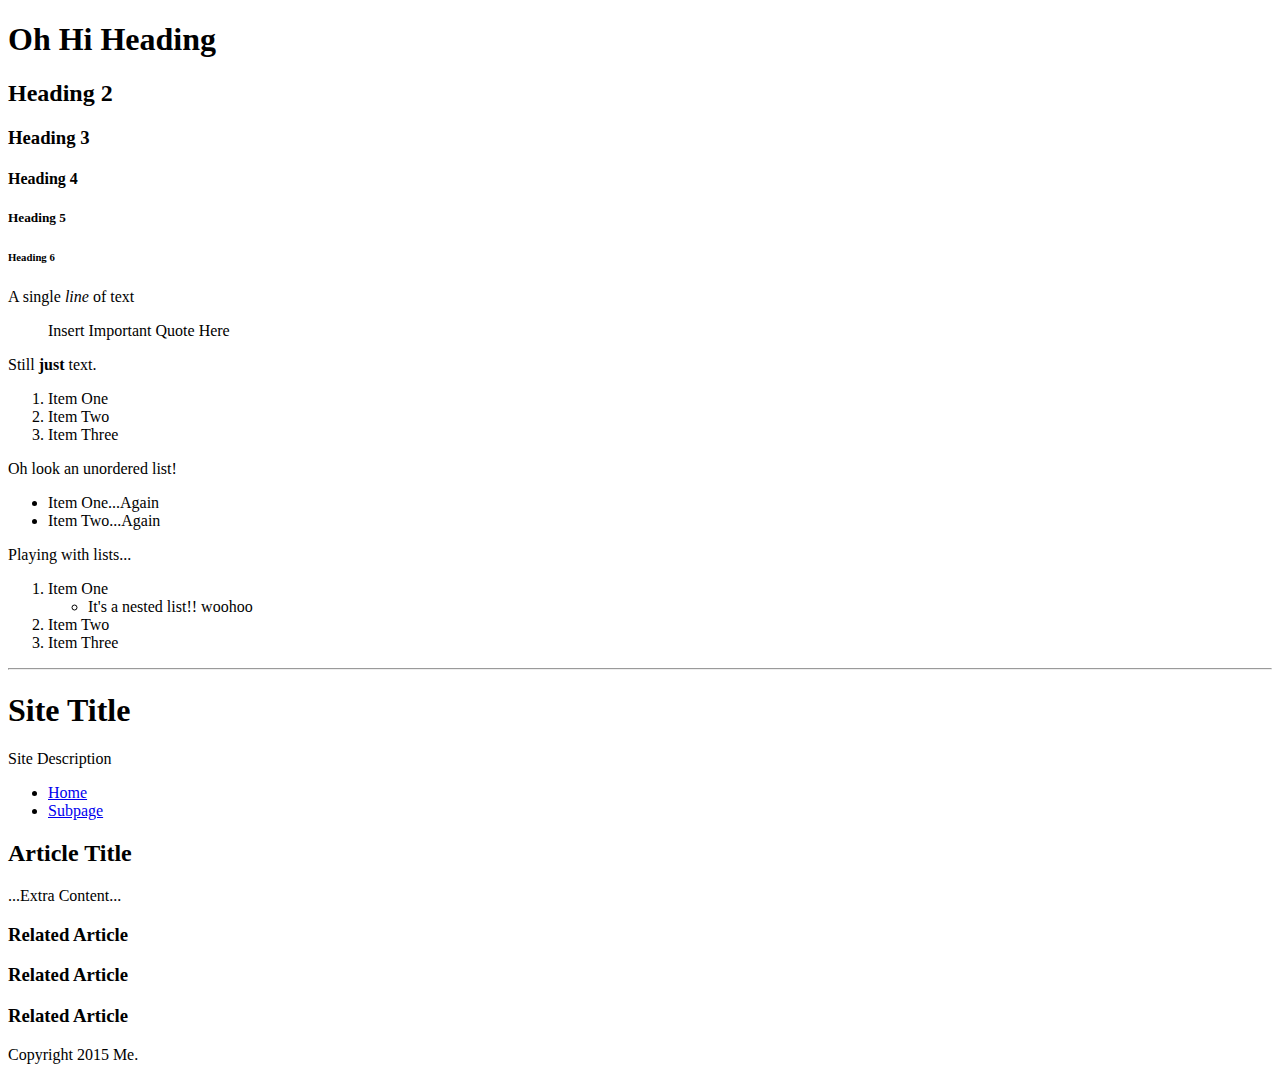
<file: Demos/01-BasicHTML/index.html>
<!doctype html>
<html>
	<head>
		<title> HTML Demo </title>
	</head>
	<body>
		<div>
			<h1>Oh Hi Heading</h1>
			<h2>Heading 2</h2>
			<h3>Heading 3</h3>
			<h4>Heading 4</h4>
			<h5>Heading 5</h5>
			<h6>Heading 6</h6>
			<p>A single <em>line</em> of text</p>
			<blockquote>Insert Important Quote Here</blockquote>
			<p>Still <strong>just</strong> text.</p>
		</div>

		<div>
			<ol>
				<li>Item One</li>
				<li>Item Two</li>
				<li>Item Three</li>
			</ol>
			<p>Oh look an unordered list!
				<ul>
					<li>Item One...Again</li>
					<li>Item Two...Again</li>
				</ul>
			</p>
			<p>Playing with lists...
				<ol>
					<li>Item One
						<ul>
							<li>It's a nested list!! woohoo</li>
						</ul>
					</li>
					<li>Item Two</li>
					<li>Item Three</li>
				</ol>
			</p>
		</div>
		
		<hr>
		
		<header>
			<h1>Site Title</h1>
			<p>Site Description</p>
			<nav>
				<ul>
					<li><a href="index.html">Home</a></li>
					<li><a href="sub.html">Subpage</a></li>
				</ul>
				
			</nav>
		</header>
		<main>
			<h2>Article Title</h2>
			<p>...Extra Content...</p>

		</main>
		<aside>
			<article>
				<h3>Related Article</h3>
			</article>
			<article>
				<h3>Related Article</h3>
			</article>
			<article>
				<h3>Related Article</h3>
			</article>
		</aside>
		<footer>
			Copyright 2015 Me.
		</footer>

	</body>
</html>
</file>
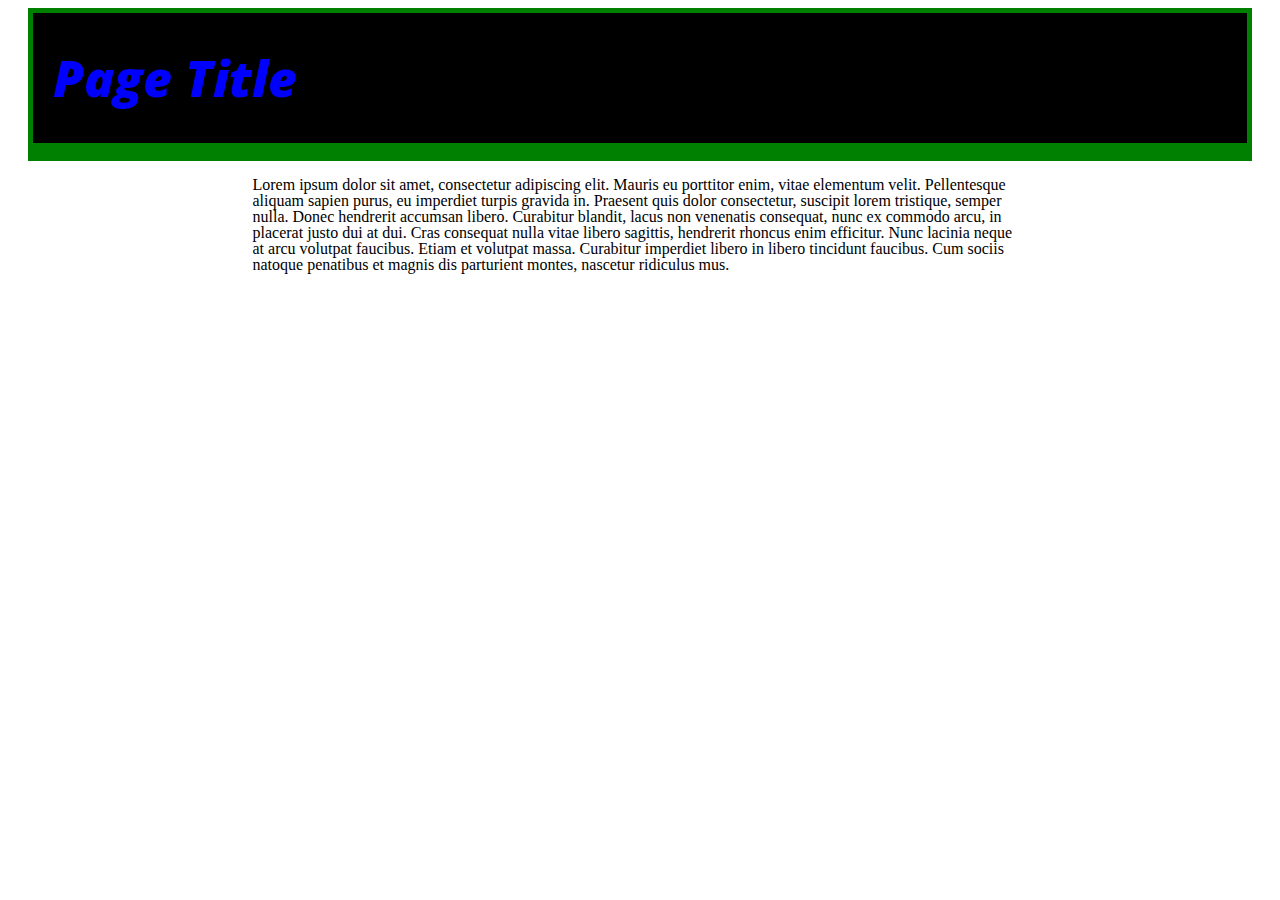
<file: Demos/02-BasicCSS/index.html>
<!doctype html>
<html>
	<head>
		<title> CSS Demo </title>
		<link href='http://fonts.googleapis.com/css?family=Open+Sans:300italic,400italic,600italic,700italic,800italic,700,300,600,800,400' rel='stylesheet' type='text/css'>
	</head>
	
	<body>
		<style>
			h1 {
				color: blue;
				background: #000;
				font-size: 50px;
				font-weight: 800;
				font-style: italic;
				font-family: 'Open Sans',Helvetica, Arial, sans-serif;
				line-height: 90px;

				padding: 20px;
				margin: 0 20px;

				border: 5px solid green;
				border-bottom-width: 18px;
			}
			p {
				line-height: 1;
				font-size: 16px;
			}

			.container {
				width: 775px;
				margin: 0 auto;

			}
			
		</style>

		<h1>Page Title</h1>

		<div class="container">
			<p>Lorem ipsum dolor sit amet, consectetur adipiscing elit. Mauris eu porttitor enim, vitae elementum velit. Pellentesque aliquam sapien purus, eu imperdiet turpis gravida in. Praesent quis dolor consectetur, suscipit lorem tristique, semper nulla. Donec hendrerit accumsan libero. Curabitur blandit, lacus non venenatis consequat, nunc ex commodo arcu, in placerat justo dui at dui. Cras consequat nulla vitae libero sagittis, hendrerit rhoncus enim efficitur. Nunc lacinia neque at arcu volutpat faucibus. Etiam et volutpat massa. Curabitur imperdiet libero in libero tincidunt faucibus. Cum sociis natoque penatibus et magnis dis parturient montes, nascetur ridiculus mus.</p>
		</div>
	</body>

</html>
</file>
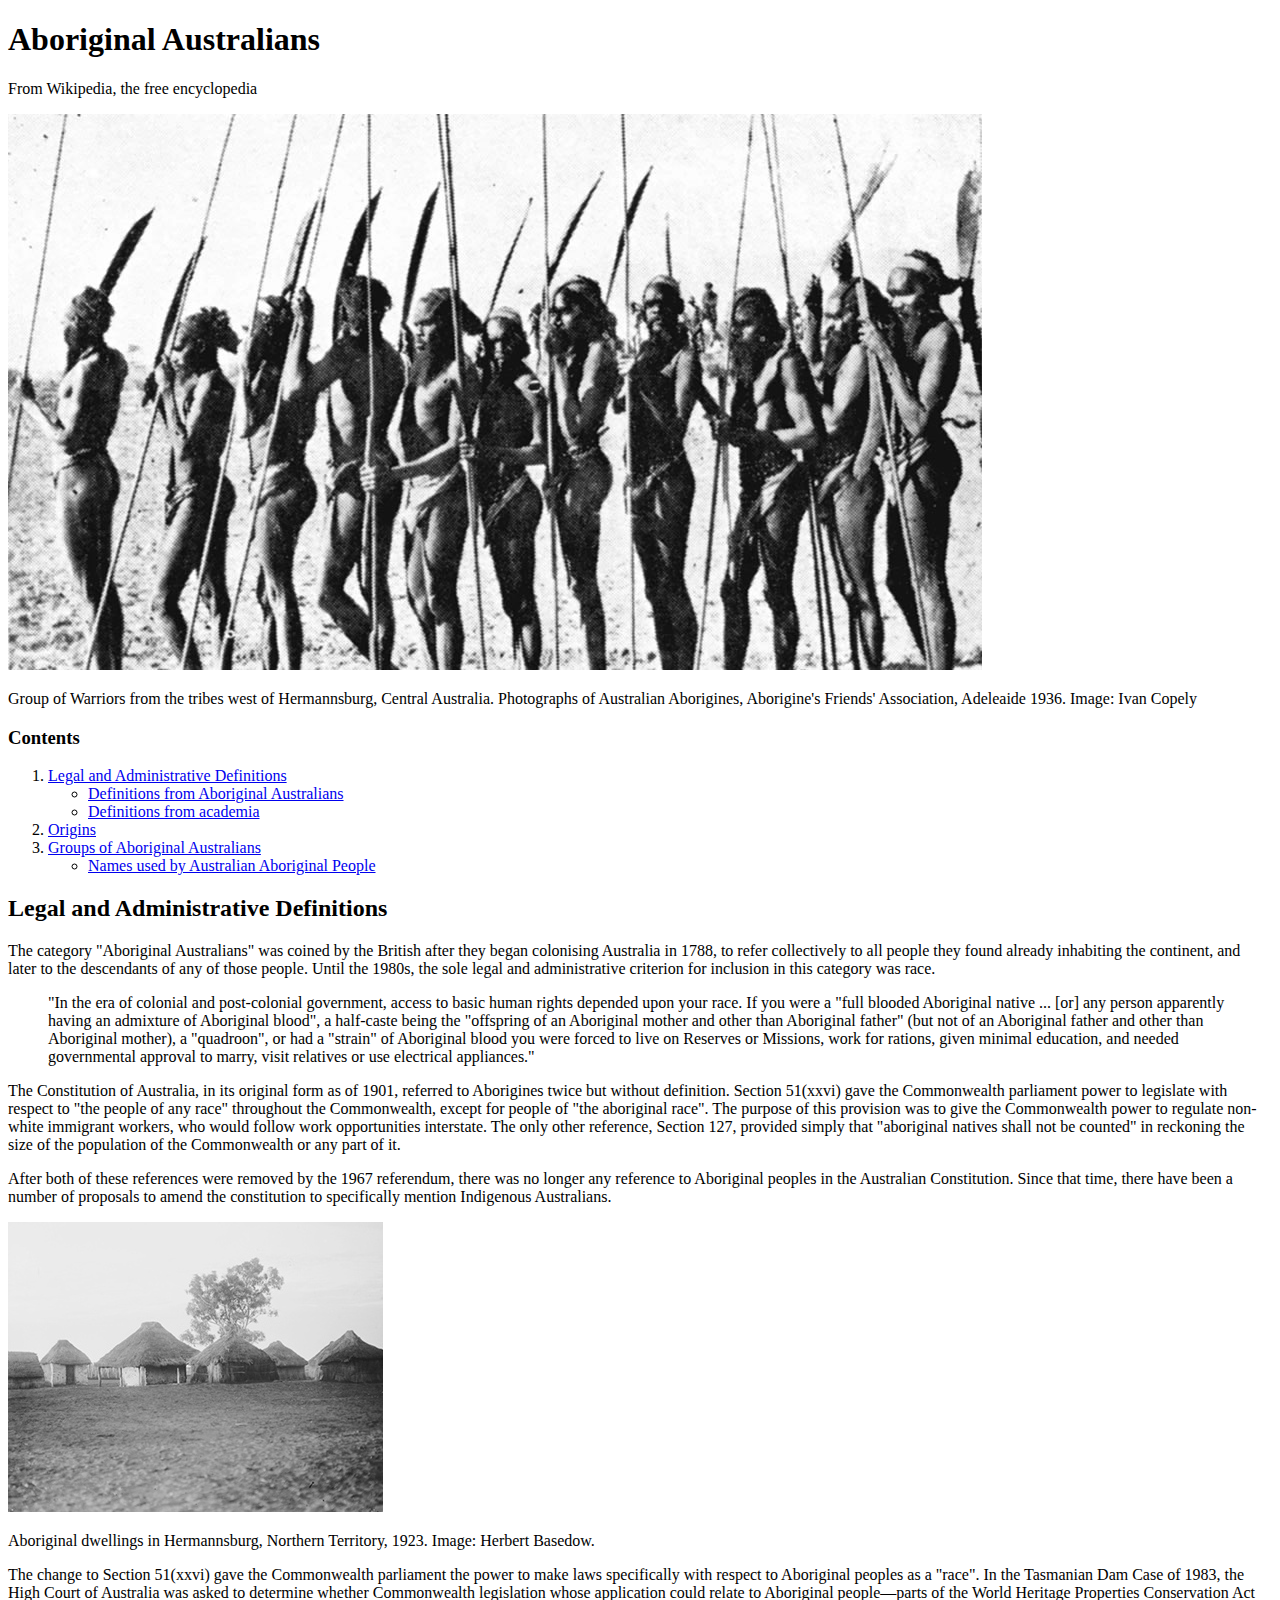
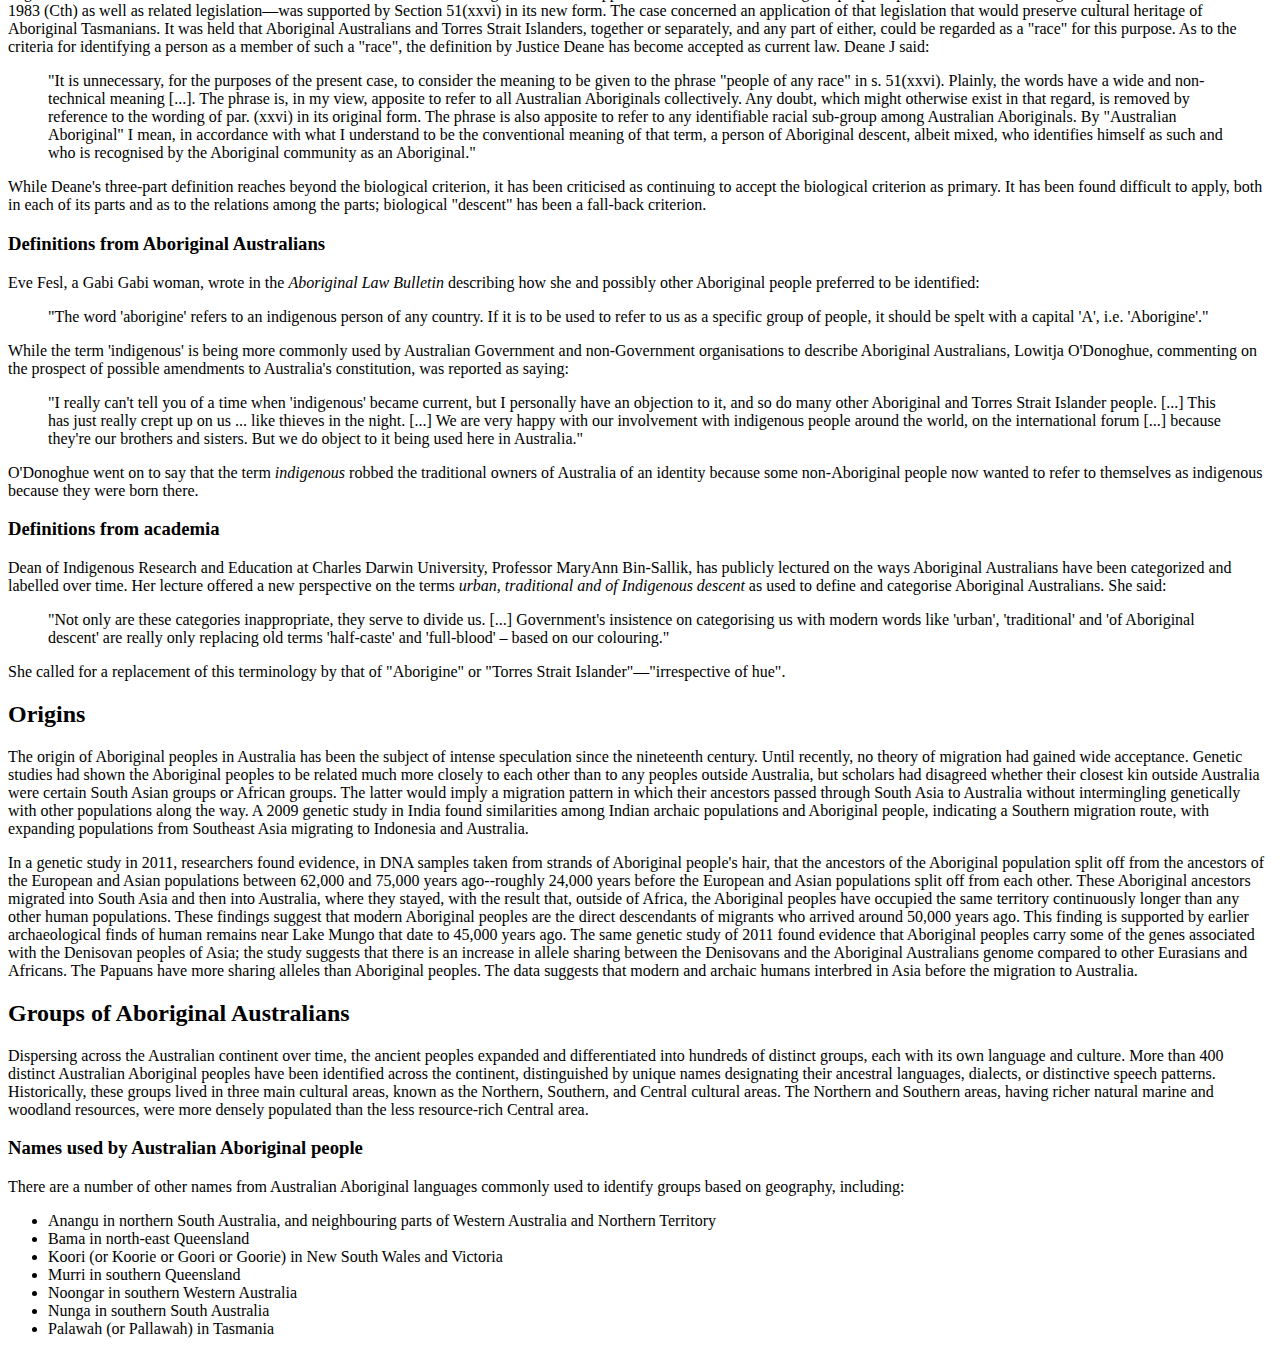
<file: Projects/01-ArticleMarkup/index.html>
<!doctype html>
<html>
	<head>
		<title>Aboriginal Australians</title>
	</head>
	<body>
		<article>
		<header>
			<h1>Aboriginal Australians</h1>
			<p>From Wikipedia, the free encyclopedia</p>

			<img src="images/aboriginal-australians.jpg" alt="">
			<p>
				Group of Warriors from the tribes west of Hermannsburg, Central Australia. Photographs of Australian Aborigines, Aborigine's Friends' Association, Adeleaide 1936. Image: Ivan Copely
			</p>
		</header>
			<nav>
				<h3>Contents</h3>
				<ol>
					<li><a href="#section1">Legal and Administrative Definitions</a>
						<ul>
							<li><a href="#section1-a">Definitions from Aboriginal Australians</a></li>
							<li><a href="#section1-b">Definitions from academia</a></li>

						</ul>

					</li>
					<li><a href="#section2">Origins</a></li>
					<li><a href="#section3">Groups of Aboriginal Australians</a>
						<ul>
							<li><a href="#section3-a">Names used by Australian Aboriginal People</a></li>
						</ul>
					</li>
				</ol>

			</nav>
				<h2 id="section1">Legal and Administrative Definitions</h2>
				<p>
					The category "Aboriginal Australians" was coined by the British after they began colonising Australia in 1788, to refer collectively to all people they found already inhabiting the continent, and later to the descendants of any of those people. Until the 1980s, the sole legal and administrative criterion for inclusion in this category was race.
				</p>
					<blockquote>
						"In the era of colonial and post-colonial government, access to basic human rights depended upon your race. If you were a "full blooded Aboriginal native ... [or] any person apparently having an admixture of Aboriginal blood", a half-caste being the "offspring of an Aboriginal mother and other than Aboriginal father" (but not of an Aboriginal father and other than Aboriginal mother), a "quadroon", or had a "strain" of Aboriginal blood you were forced to live on Reserves or Missions, work for rations, given minimal education, and needed governmental approval to marry, visit relatives or use electrical appliances."
					</blockquote>
				<p>
					The Constitution of Australia, in its original form as of 1901, referred to Aborigines twice but without definition. Section 51(xxvi) gave the Commonwealth parliament power to legislate with respect to "the people of any race" throughout the Commonwealth, except for people of "the aboriginal race". The purpose of this provision was to give the Commonwealth power to regulate non-white immigrant workers, who would follow work opportunities interstate. The only other reference, Section 127, provided simply that "aboriginal natives shall not be counted" in reckoning the size of the population of the Commonwealth or any part of it.
				</p>
				<p>
					After both of these references were removed by the 1967 referendum, there was no longer any reference to Aboriginal peoples in the Australian Constitution. Since that time, there have been a number of proposals to amend the constitution to specifically mention Indigenous Australians.
				</p>
				<img src="images/aboriginal-dwellings.jpg" alt="">
				<p>
					Aboriginal dwellings in Hermannsburg, Northern Territory, 1923. Image: Herbert Basedow.
				</p>
				<p>
					The change to Section 51(xxvi) gave the Commonwealth parliament the power to make laws specifically with respect to Aboriginal peoples as a "race". In the Tasmanian Dam Case of 1983, the High Court of Australia was asked to determine whether Commonwealth legislation whose application could relate to Aboriginal people—parts of the World Heritage Properties Conservation Act 1983 (Cth) as well as related legislation—was supported by Section 51(xxvi) in its new form. The case concerned an application of that legislation that would preserve cultural heritage of Aboriginal Tasmanians. It was held that Aboriginal Australians and Torres Strait Islanders, together or separately, and any part of either, could be regarded as a "race" for this purpose. As to the criteria for identifying a person as a member of such a "race", the definition by Justice Deane has become accepted as current law. Deane J said:
				</p>
					<blockquote>
						"It is unnecessary, for the purposes of the present case, to consider the meaning to be given to the phrase "people of any race" in s. 51(xxvi). Plainly, the words have a wide and non-technical meaning [...]. The phrase is, in my view, apposite to refer to all Australian Aboriginals collectively. Any doubt, which might otherwise exist in that regard, is removed by reference to the wording of par. (xxvi) in its original form. The phrase is also apposite to refer to any identifiable racial sub-group among Australian Aboriginals. By "Australian Aboriginal" I mean, in accordance with what I understand to be the conventional meaning of that term, a person of Aboriginal descent, albeit mixed, who identifies himself as such and who is recognised by the Aboriginal community as an Aboriginal."
					</blockquote>
				<p>
					While Deane's three-part definition reaches beyond the biological criterion, it has been criticised as continuing to accept the biological criterion as primary. It has been found difficult to apply, both in each of its parts and as to the relations among the parts; biological "descent" has been a fall-back criterion.
				</p>

				<h3 id="section1-a">Definitions from Aboriginal Australians</h3>
				<p>
					Eve Fesl, a Gabi Gabi woman, wrote in the <em>Aboriginal Law Bulletin</em> describing how she and possibly other Aboriginal people preferred to be identified:
				</p>
					<blockquote>
						"The word 'aborigine' refers to an indigenous person of any country. If it is to be used to refer to us as a specific group of people, it should be spelt with a capital 'A', i.e. 'Aborigine'."
					</blockquote>
				<p>
					While the term 'indigenous' is being more commonly used by Australian Government and non-Government organisations to describe Aboriginal Australians, Lowitja O'Donoghue, commenting on the prospect of possible amendments to Australia's constitution, was reported as saying:
				</p>
					<blockquote>
						"I really can't tell you of a time when 'indigenous' became current, but I personally have an objection to it, and so do many other Aboriginal and Torres Strait Islander people. [...] This has just really crept up on us ... like thieves in the night. [...] We are very happy with our involvement with indigenous people around the world, on the international forum [...] because they're our brothers and sisters. But we do object to it being used here in Australia."
					</blockquote>
				<p>
					O'Donoghue went on to say that the term <em>indigenous</em> robbed the traditional owners of Australia of an identity because some non-Aboriginal people now wanted to refer to themselves as indigenous because they were born there.
				</p>
				
				<h3 id="section1-b">Definitions from academia</h3>
				<p>
					Dean of Indigenous Research and Education at Charles Darwin University, Professor MaryAnn Bin-Sallik, has publicly lectured on the ways Aboriginal Australians have been categorized and labelled over time. Her lecture offered a new perspective on the terms <em>urban, traditional and of Indigenous descent</em> as used to define and categorise Aboriginal Australians. She said:
				</p>
					<blockquote>
						"Not only are these categories inappropriate, they serve to divide us. [...] Government's insistence on categorising us with modern words like 'urban', 'traditional' and 'of Aboriginal descent' are really only replacing old terms 'half-caste' and 'full-blood' – based on our colouring."
					</blockquote>
				<p>
					She called for a replacement of this terminology by that of "Aborigine" or "Torres Strait Islander"—"irrespective of hue".
				</p>

				<h2 id="section2">Origins</h2>
				<p>
					The origin of Aboriginal peoples in Australia has been the subject of intense speculation since the nineteenth century. Until recently, no theory of migration had gained wide acceptance. Genetic studies had shown the Aboriginal peoples to be related much more closely to each other than to any peoples outside Australia, but scholars had disagreed whether their closest kin outside Australia were certain South Asian groups or African groups. The latter would imply a migration pattern in which their ancestors passed through South Asia to Australia without intermingling genetically with other populations along the way. A 2009 genetic study in India found similarities among Indian archaic populations and Aboriginal people, indicating a Southern migration route, with expanding populations from Southeast Asia migrating to Indonesia and Australia.
				</p>
				<p>
					In a genetic study in 2011, researchers found evidence, in DNA samples taken from strands of Aboriginal people's hair, that the ancestors of the Aboriginal population split off from the ancestors of the European and Asian populations between 62,000 and 75,000 years ago--roughly 24,000 years before the European and Asian populations split off from each other. These Aboriginal ancestors migrated into South Asia and then into Australia, where they stayed, with the result that, outside of Africa, the Aboriginal peoples have occupied the same territory continuously longer than any other human populations. These findings suggest that modern Aboriginal peoples are the direct descendants of migrants who arrived around 50,000 years ago. This finding is supported by earlier archaeological finds of human remains near Lake Mungo that date to 45,000 years ago. The same genetic study of 2011 found evidence that Aboriginal peoples carry some of the genes associated with the Denisovan peoples of Asia; the study suggests that there is an increase in allele sharing between the Denisovans and the Aboriginal Australians genome compared to other Eurasians and Africans. The Papuans have more sharing alleles than Aboriginal peoples. The data suggests that modern and archaic humans interbred in Asia before the migration to Australia.
				</p>

				<h2 id="section3">Groups of Aboriginal Australians</h2>
				<p>
					Dispersing across the Australian continent over time, the ancient peoples expanded and differentiated into hundreds of distinct groups, each with its own language and culture. More than 400 distinct Australian Aboriginal peoples have been identified across the continent, distinguished by unique names designating their ancestral languages, dialects, or distinctive speech patterns. Historically, these groups lived in three main cultural areas, known as the Northern, Southern, and Central cultural areas. The Northern and Southern areas, having richer natural marine and woodland resources, were more densely populated than the less resource-rich Central area.
				</p>
				<h3 id="section3-a">Names used by Australian Aboriginal people</h3>
				<p>
					There are a number of other names from Australian Aboriginal languages commonly used to identify groups based on geography, including:
					<ul>
						<li>Anangu in northern South Australia, and neighbouring parts of Western Australia and Northern Territory</li>
						<li>Bama in north-east Queensland</li>
						<li>Koori (or Koorie or Goori or Goorie) in New South Wales and Victoria</li>
						<li>Murri in southern Queensland</li>
						<li>Noongar in southern Western Australia</li>
						<li>Nunga in southern South Australia</li>
						<li>Palawah (or Pallawah) in Tasmania</li>
					</ul>
				</p>
			</article>

	</body>
</html>
</file>
